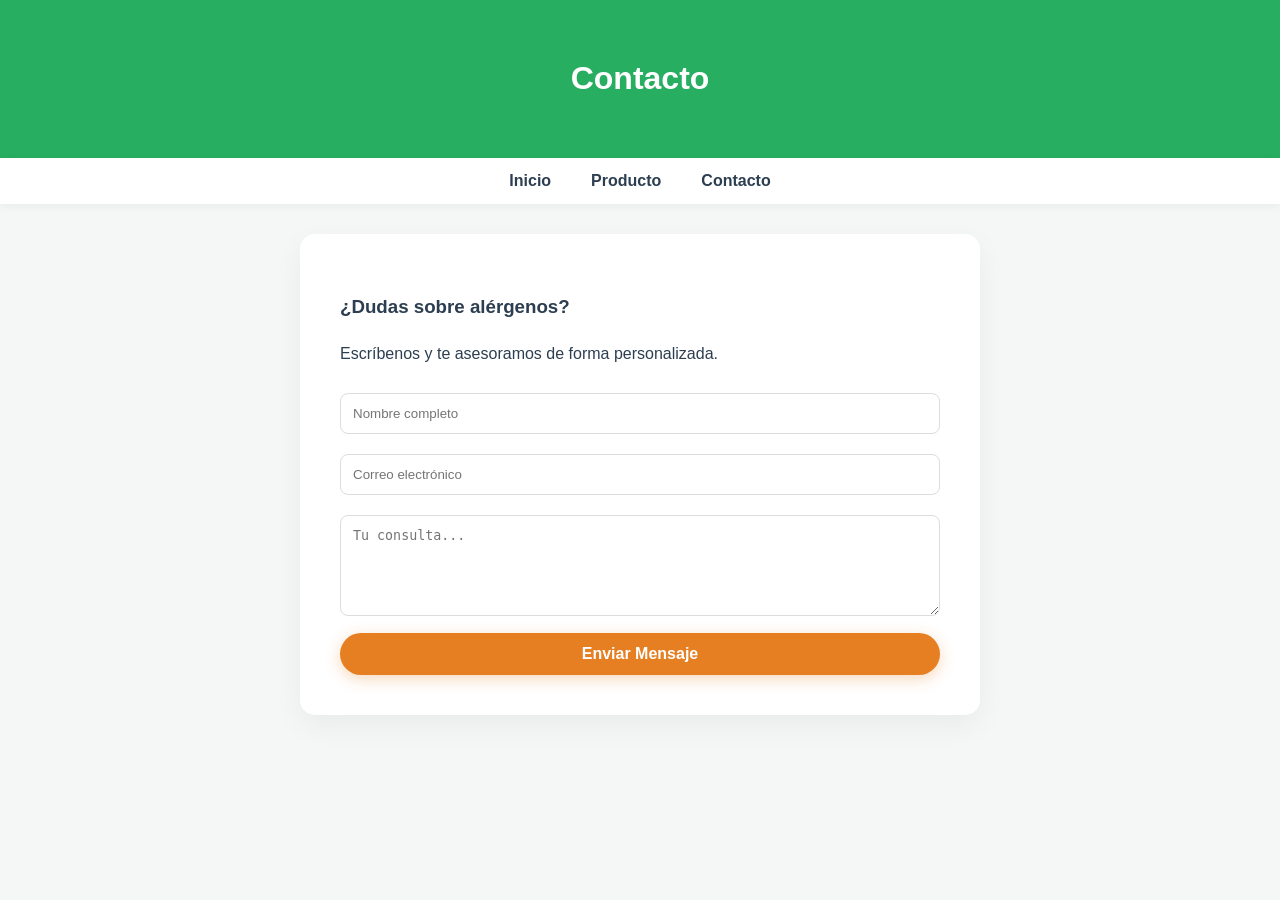
<file: contacto.html>
<!DOCTYPE html>
<html lang="es">
<head>
    <meta charset="UTF-8">
    <link rel="stylesheet" href="style.css">
    <title>Contacto | CeliFree</title>
</head>
<body>
    <header><h1>Contacto</h1></header>
    <nav><a href="index.html">Inicio</a><a href="producto.html">Producto</a><a href="contacto.html">Contacto</a></nav>
    <div class="container" style="max-width: 600px;">
        <h3>¿Dudas sobre alérgenos?</h3>
        <p>Escríbenos y te asesoramos de forma personalizada.</p>
        <form>
            <input type="text" id="nombre" placeholder="Nombre completo">
            <input type="email" id="email" placeholder="Correo electrónico">
            <textarea id="mensaje" rows="5" placeholder="Tu consulta..."></textarea>
            <button type="button" class="btn" style="width: 100%;" onclick="validar()">Enviar Mensaje</button>
        </form>
    </div>
    <script>
        function validar() {
            // REQUISITO: getElementById obligatorio
            var n = document.getElementById('nombre').value;
            var e = document.getElementById('email').value;
            var m = document.getElementById('mensaje').value;

            if(n === "" || e === "" || m === "") {
                alert("⚠️ Por favor, rellena todos los campos.");
            } else {
                alert("🚀 ¡Gracias " + n + "! Hemos recibido tu mensaje.");
            }
        }
    </script>
</body>
</html>
</file>
<file: style.css>
:root {
    --primario: #27ae60;
    --secundario: #2ecc71;
    --acento: #e67e22;
    --fondo: #f4f7f6;
    --texto: #2c3e50;
}

body { font-family: 'Segoe UI', Arial, sans-serif; margin: 0; background-color: var(--fondo); color: var(--texto); line-height: 1.6; }


header { background: var(--primario); color: white; padding: 2rem 0; text-align: center; box-shadow: 0 2px 5px rgba(0,0,0,0.1); }
nav { background: white; padding: 10px; text-align: center; sticky: top; top: 0; z-index: 1000; box-shadow: 0 2px 10px rgba(0,0,0,0.05); }
nav a { color: var(--texto); margin: 0 20px; text-decoration: none; font-weight: 600; transition: 0.3s; }
nav a:hover { color: var(--primario); }


.container { width: 90%; max-width: 1000px; margin: 30px auto; background: white; padding: 40px; border-radius: 15px; box-shadow: 0 10px 30px rgba(0,0,0,0.05); }


.hero-img { width: 100%; max-height: 400px; object-fit: cover; border-radius: 12px; margin-bottom: 20px; border: 3px solid #eee; }


.producto-card { display: flex; flex-wrap: wrap; gap: 30px; align-items: center; }
.producto-img { width: 100%; max-width: 350px; border-radius: 10px; transition: transform 0.3s; }
.producto-img:hover { transform: scale(1.03); }

.detalles { flex: 1; min-width: 300px; }
.precio { font-size: 1.5rem; color: var(--primario); font-weight: bold; margin: 10px 0; }


.btn { 
    background: var(--acento); color: white; padding: 12px 25px; border: none; 
    border-radius: 50px; cursor: pointer; font-weight: bold; font-size: 1rem;
    transition: all 0.3s ease; box-shadow: 0 4px 15px rgba(230, 126, 34, 0.3);
}
.btn:hover { background: #d35400; transform: translateY(-2px); box-shadow: 0 6px 20px rgba(230, 126, 34, 0.4); }


input, textarea { width: 100%; padding: 12px; margin: 10px 0; border: 1px solid #ddd; border-radius: 8px; box-sizing: border-box; }
footer { text-align: center; padding: 20px; color: #7f8c8d; font-size: 0.9rem; }
</file>
